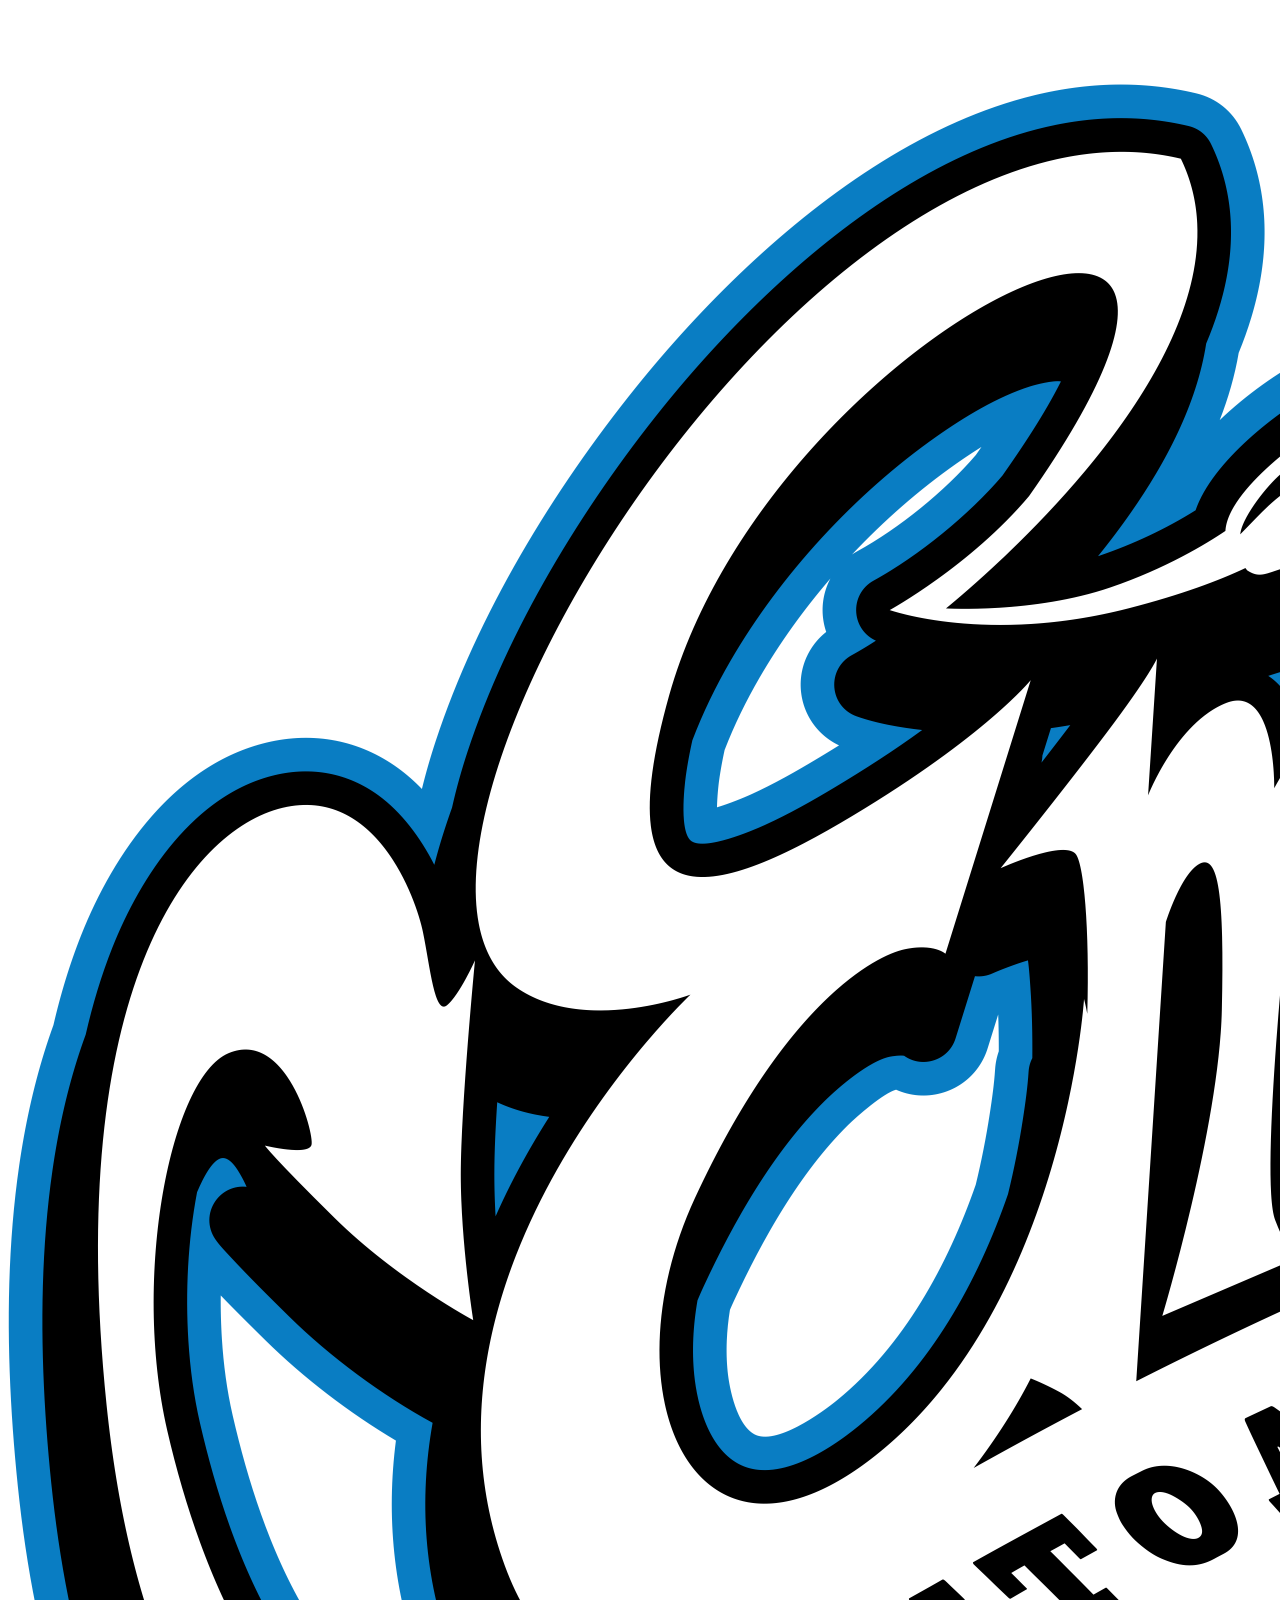
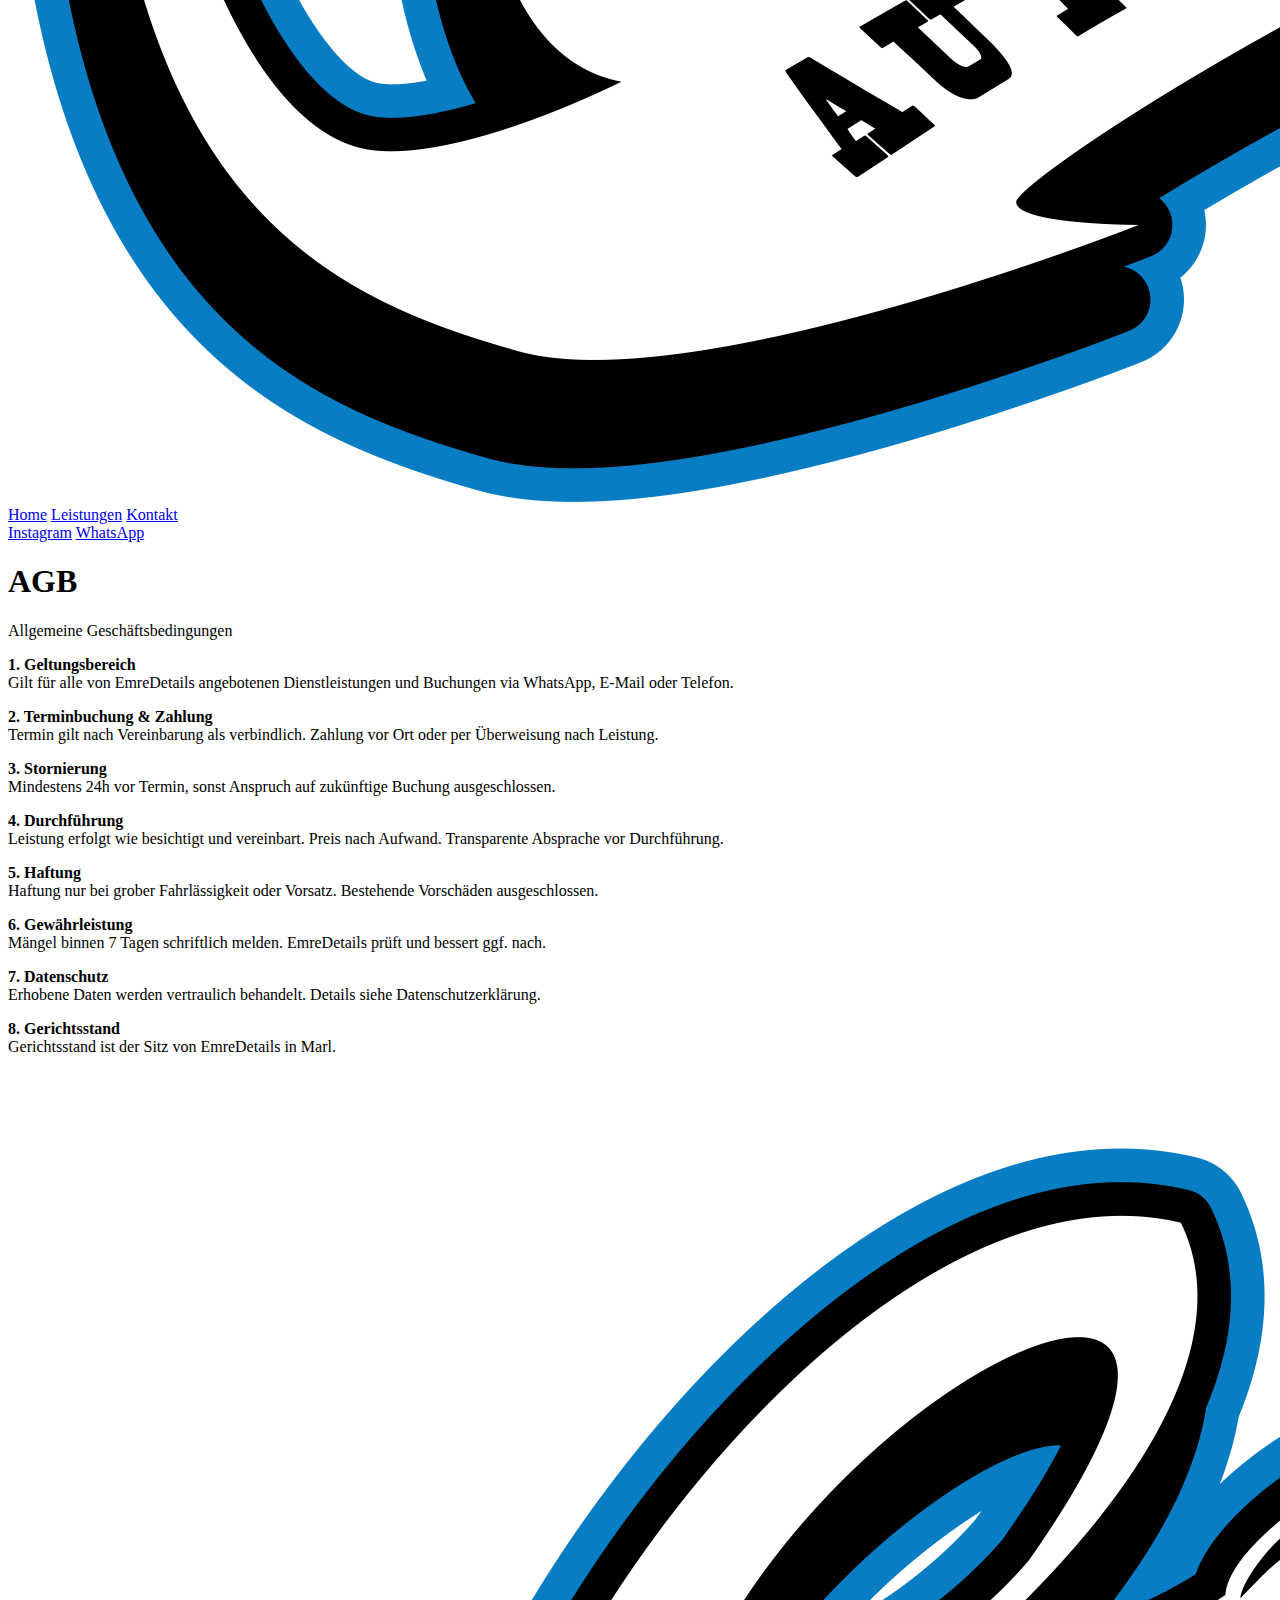
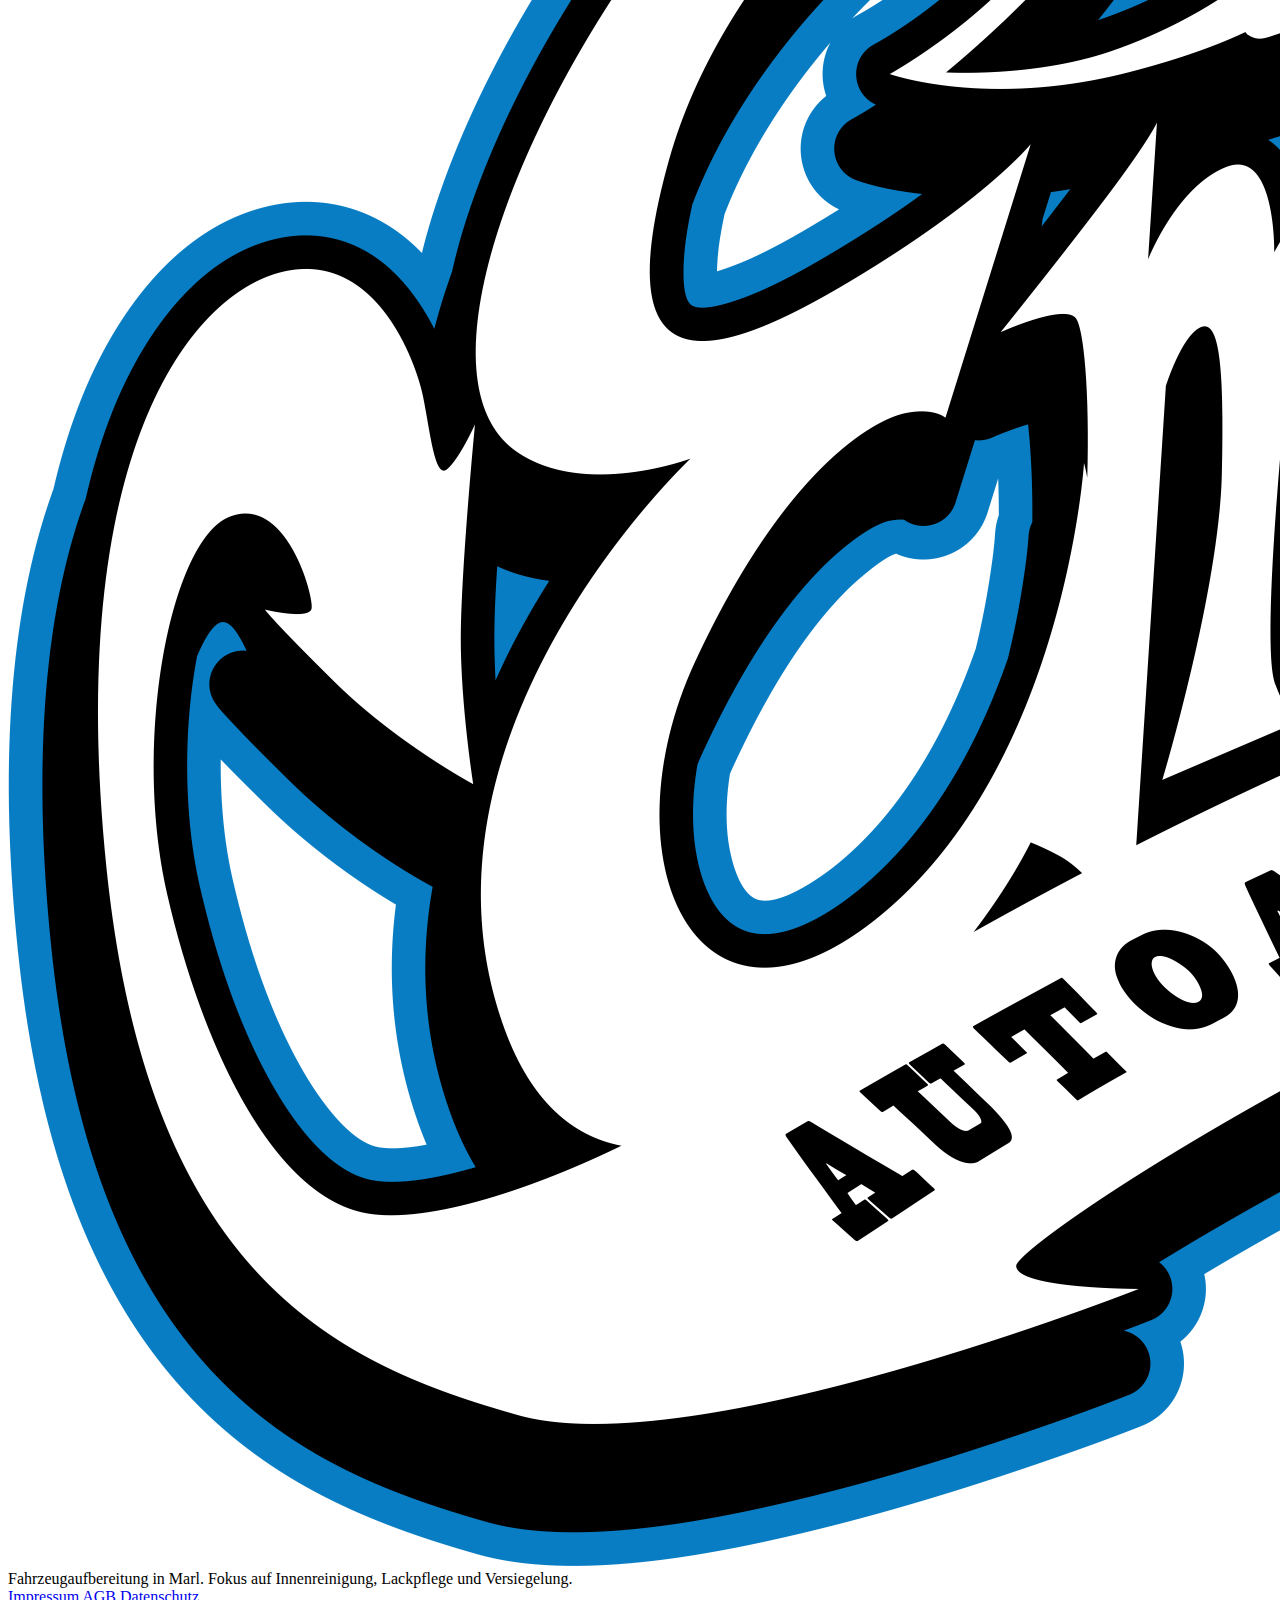
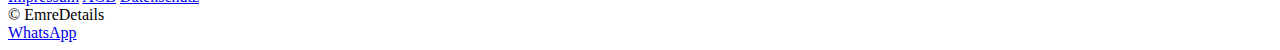
<file: agb.html>
<!DOCTYPE html>
<html lang="de">
<head>
  <meta charset="utf-8" />
  <meta name="viewport" content="width=device-width,initial-scale=1" />
  <title>AGB – EmreDetails</title>
  <meta name="description" content="AGB EmreDetails" />
  <link rel="stylesheet" href="./style.css" />
</head>
<body>
  <header class="topbar" data-elevate>
    <div class="container topbar__inner">
      <a class="brand" href="./index.html" aria-label="Startseite EmreDetails">
        <img class="brand__logo" src="./logo.png" alt="EmreDetails Logo" loading="eager" decoding="async">
      </a>
      <nav class="nav" aria-label="Hauptmenü">
        <a class="nav__link" href="./index.html">Home</a>
        <a class="nav__link" href="./leistungen.html">Leistungen</a>
        <a class="nav__link" href="./kontakt.html">Kontakt</a>
      </nav>
      <div class="topbar__actions">
        <a class="pill pill--ghost" href="https://instagram.com/emredetails" target="_blank" rel="noreferrer">Instagram</a>
        <a class="pill pill--primary" href="https://wa.me/4915755821180" target="_blank" rel="noreferrer">WhatsApp</a>
      </div>
    </div>
  </header>

  <main id="content">
    <section class="section legal">
      <div class="container">
        <div class="sectionHead reveal">
          <h1 class="h2">AGB</h1>
          <p class="sub">Allgemeine Geschäftsbedingungen</p>
        </div>
        <div class="legal__content reveal">
          <p><strong>1. Geltungsbereich</strong><br>
Gilt für alle von EmreDetails angebotenen Dienstleistungen und Buchungen via WhatsApp, E-Mail oder Telefon.</p>
<p><strong>2. Terminbuchung & Zahlung</strong><br>
Termin gilt nach Vereinbarung als verbindlich. Zahlung vor Ort oder per Überweisung nach Leistung.</p>
<p><strong>3. Stornierung</strong><br>
Mindestens 24h vor Termin, sonst Anspruch auf zukünftige Buchung ausgeschlossen.</p>
<p><strong>4. Durchführung</strong><br>
Leistung erfolgt wie besichtigt und vereinbart. Preis nach Aufwand. Transparente Absprache vor Durchführung.</p>
<p><strong>5. Haftung</strong><br>
Haftung nur bei grober Fahrlässigkeit oder Vorsatz. Bestehende Vorschäden ausgeschlossen.</p>
<p><strong>6. Gewährleistung</strong><br>
Mängel binnen 7 Tagen schriftlich melden. EmreDetails prüft und bessert ggf. nach.</p>
<p><strong>7. Datenschutz</strong><br>
Erhobene Daten werden vertraulich behandelt. Details siehe Datenschutzerklärung.</p>
<p><strong>8. Gerichtsstand</strong><br>
Gerichtsstand ist der Sitz von EmreDetails in Marl.</p>
        </div>
      </div>
    </section>
  </main>

  <footer class="footer">
    <div class="container footer__inner">
      <div class="footer__left">
        <div class="footer__brand">
          <img class="footer__logo" src="./logo.png" alt="EmreDetails" loading="lazy" decoding="async">
        </div>
        <div class="footer__sub">
          Fahrzeugaufbereitung in Marl. Fokus auf Innenreinigung, Lackpflege und Versiegelung.
        </div>
      </div>

      <div class="footer__right">
        <div class="footer__legal" role="list" aria-label="Rechtliches">
          <a class="footer__link" href="./impressum.html" role="listitem">Impressum</a>
          <a class="footer__link" href="./agb.html" role="listitem">AGB</a>
          <a class="footer__link" href="./datenschutz.html" role="listitem">Datenschutz</a>
        </div>
        <div class="footer__copy">
          © <span id="year"></span> EmreDetails
        </div>
      </div>
    </div>
  </footer>

  <a class="fab" href="https://wa.me/4915755821180" target="_blank" rel="noreferrer" aria-label="WhatsApp öffnen">
    WhatsApp
  </a>

  <script src="./main.js" defer></script>
</body>
</html>
</file>
<file: style.css>

</file>
